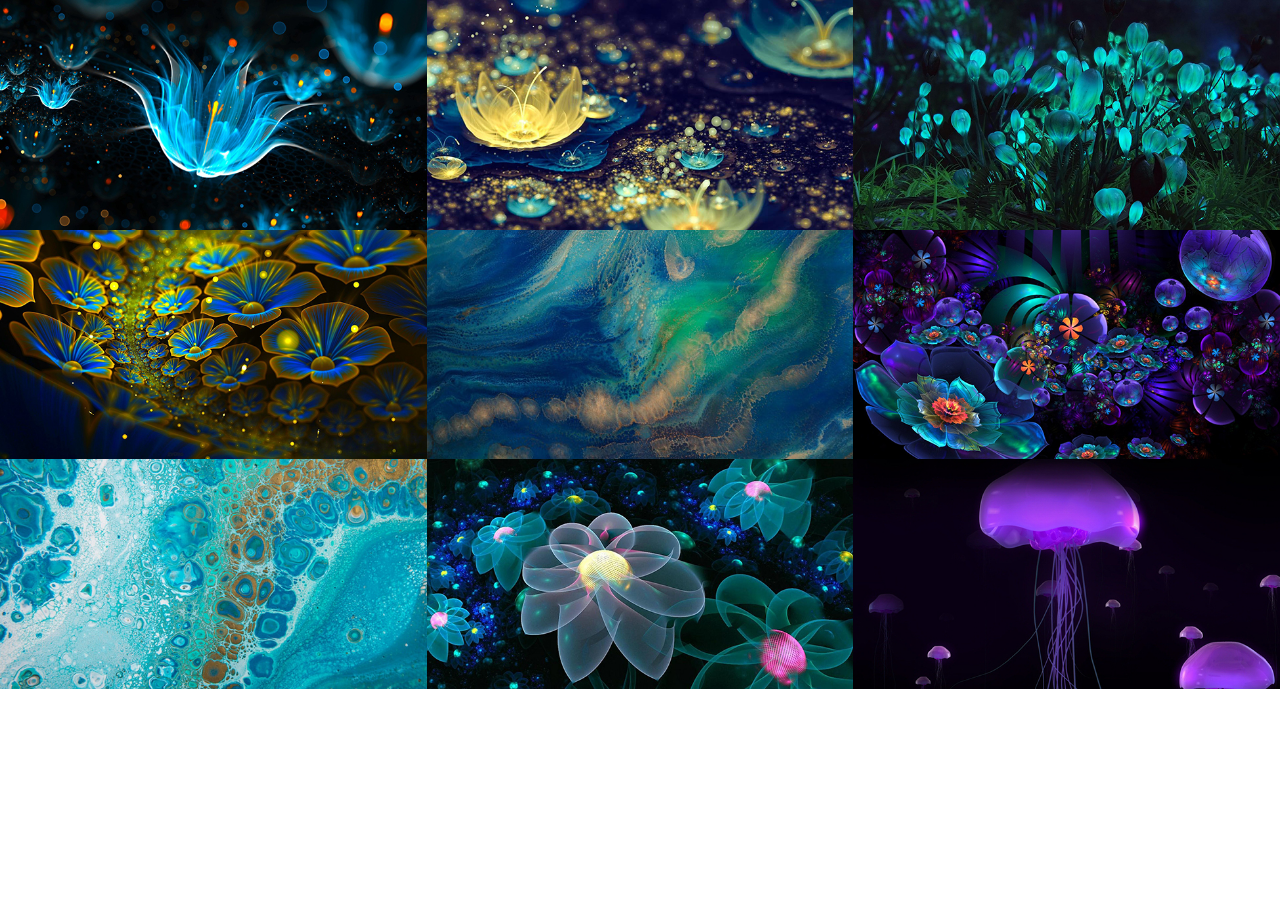
<file: 3d.html>
<!DOCTYPE html>
<html lang="en" dir="ltr">

<head>
  <meta charset="utf-8">
  <meta charset="utf-8">
  <meta http-equiv="X-UA-Compatible" content="IE=edge">
  <meta name="viewport" content="width=device-width, initial-scale=1">
  <meta name="description" content="">
  <meta name="author" content="">

  <title>Layton</title>
  <link rel="icon" href="icon.ico">
  <!-- Theme CSS -->
  <link href="css/gallery.css" rel="stylesheet">

  <!-- Bootstrap Core CSS -->
  <link href="vendor/bootstrap/css/bootstrap.css" rel="stylesheet">
  <!-- Add icon library -->
  <link rel="stylesheet" href="https://cdnjs.cloudflare.com/ajax/libs/font-awesome/4.7.0/css/font-awesome.min.css">

  <link href="https://fonts.googleapis.com/css?family=Amatic+SC|Merriweather|Raleway" rel="stylesheet">
  <!-- Custom Fonts
    <link href="vendor/font-awesome/css/font-awesome.min.css" rel="stylesheet" type="text/css">
    <link href='https://fonts.googleapis.com/css?family=Open+Sans:300italic,400italic,600italic,700italic,800italic,400,300,600,700,800' rel='stylesheet' type='text/css'>
    <link href='https://fonts.googleapis.com/css?family=Merriweather:400,300,300italic,400italic,700,700italic,900,900italic' rel='stylesheet' type='text/css'>-->

  <!-- Plugin CSS -->
  <link href="vendor/magnific-popup/magnific-popup.css" rel="stylesheet">

  <!-- Theme CSS -->

  <title>3D</title>
</head>

<body>


</html>
<section class="no-padding" id="portfolio">
  <div class="container-fluid">
    <div class="row no-gutter popup-gallery">
      <div class="col-lg-4 col-sm-6">
        <a href="img/portfolio/fullsize/1.jpg" class="portfolio-box">
          <img src="img/portfolio/thumbnails/1.jpg" class="img-responsive" alt="">
          <div class="portfolio-box-caption">
            <div class="portfolio-box-caption-content">
              <div class="project-category text-faded">
              </div>
              <div class="project-name">
              </div>
            </div>
          </div>
        </a>
      </div>
      <div class="col-lg-4 col-sm-6">
        <a href="img/portfolio/fullsize/2.jpg" class="portfolio-box">
          <img src="img/portfolio/thumbnails/2.jpg" class="img-responsive" alt="">
          <div class="portfolio-box-caption">
            <div class="portfolio-box-caption-content">
              <div class="project-category text-faded">
              </div>
              <div class="project-name">
              </div>
            </div>
          </div>
        </a>
      </div>
      <div class="col-lg-4 col-sm-6">
        <a href="img/portfolio/fullsize/3.jpg" class="portfolio-box">
          <img src="img/portfolio/thumbnails/3.jpg" class="img-responsive" alt="">
          <div class="portfolio-box-caption">
            <div class="portfolio-box-caption-content">
              <div class="project-category text-faded">
              </div>
              <div class="project-name">
              </div>
            </div>
          </div>
        </a>
      </div>
      <div class="col-lg-4 col-sm-6">
        <a href="img/portfolio/fullsize/4.jpg" class="portfolio-box">
          <img src="img/portfolio/thumbnails/4.jpg" class="img-responsive" alt="">
          <div class="portfolio-box-caption">
            <div class="portfolio-box-caption-content">
              <div class="project-category text-faded">
              </div>
              <div class="project-name">
              </div>
            </div>
          </div>
        </a>
      </div>
      <div class="col-lg-4 col-sm-6">
        <a href="img/portfolio/fullsize/5.jpg" class="portfolio-box">
          <img src="img/portfolio/thumbnails/5.jpg" class="img-responsive" alt="">
          <div class="portfolio-box-caption">
            <div class="portfolio-box-caption-content">
              <div class="project-category text-faded">
              </div>
              <div class="project-name">
              </div>
            </div>
          </div>
        </a>
      </div>
      <div class="col-lg-4 col-sm-6">
        <a href="img/portfolio/fullsize/6.jpg" class="portfolio-box">
          <img src="img/portfolio/thumbnails/6.jpg" class="img-responsive" alt="">
          <div class="portfolio-box-caption">
            <div class="portfolio-box-caption-content">
              <div class="project-category text-faded">
              </div>
              <div class="project-name">
              </div>
            </div>
          </div>
        </a>
      </div>

      <div class="col-lg-4 col-sm-6">
        <a href="img/portfolio/fullsize/6.jpg" class="portfolio-box">
          <img src="img/portfolio/thumbnails/7.jpg" class="img-responsive" alt="">
          <div class="portfolio-box-caption">
            <div class="portfolio-box-caption-content">
              <div class="project-category text-faded">
              </div>
              <div class="project-name">
              </div>
            </div>
          </div>
        </a>
      </div>
      <div class="col-lg-4 col-sm-6">
        <a href="img/portfolio/fullsize/6.jpg" class="portfolio-box">
          <img src="img/portfolio/thumbnails/8.jpg" class="img-responsive" alt="">
          <div class="portfolio-box-caption">
            <div class="portfolio-box-caption-content">
              <div class="project-category text-faded">
              </div>
              <div class="project-name">
              </div>
            </div>
          </div>
        </a>
      </div>
      <div class="col-lg-4 col-sm-6">
        <a href="img/portfolio/fullsize/6.jpg" class="portfolio-box">
          <img src="img/portfolio/thumbnails/9.jpg" class="img-responsive" alt="">
          <div class="portfolio-box-caption">
            <div class="portfolio-box-caption-content">
              <div class="project-category text-faded">
              </div>
              <div class="project-name">
              </div>
            </div>
          </div>
        </a>
      </div>
    </div>
  </div>
</section>

</body>
</file>
<file: css/gallery.css>
/*!
 * Start Bootstrap - Creative v3.3.7+1 (http://startbootstrap.com/template-overviews/creative)
 * Copyright 2013-2016 Start Bootstrap
 * Licensed under MIT (https://github.com/BlackrockDigital/startbootstrap/blob/gh-pages/LICENSE)
 */
html,
body {
  height: 100%;
  width: 100%;
}
body {
  font-family: 'Merriweather', 'Helvetica Neue', Arial, sans-serif;
}
hr {
  border-color: #F05F40;
  border-width: 3px;
  max-width: 50px;
}
hr.light {
  border-color: white;
}
a {
  -webkit-transition: all 0.35s;
  -moz-transition: all 0.35s;
  transition: all 0.35s;
  color: #F05F40;
}
a:hover,
a:focus {
  color: #eb3812;
}
h1,
h2,
h3,
h4,
h5,
h6 {
  font-family: 'Open Sans', 'Helvetica Neue', Arial, sans-serif;
}
p {
  font-size: 16px;
  line-height: 1.5;
  margin-bottom: 20px;
}
.bg-primary {
  background-color: #F05F40;
}
.bg-dark {
  background-color: #222222;
  color: white;
}
.text-faded {
  color: rgba(255, 255, 255, 0.7);
}
section {
  padding: 100px 0;
}
aside {
  padding: 50px 0;
}
.no-padding {
  padding: 0;
}
.navbar-default {
  background-color: white;
  border-color: rgba(34, 34, 34, 0.05);
  font-family: 'Open Sans', 'Helvetica Neue', Arial, sans-serif;
  -webkit-transition: all 0.35s;
  -moz-transition: all 0.35s;
  transition: all 0.35s;
}
.navbar-default .navbar-header .navbar-brand {
  color: #F05F40;
  font-family: 'Open Sans', 'Helvetica Neue', Arial, sans-serif;
  font-weight: 700;
  text-transform: uppercase;
}
.navbar-default .navbar-header .navbar-brand:hover,
.navbar-default .navbar-header .navbar-brand:focus {
  color: #eb3812;
}
.navbar-default .navbar-header .navbar-toggle {
  font-weight: 700;
  font-size: 12px;
  color: #222222;
  text-transform: uppercase;
}
.navbar-default .nav > li > a,
.navbar-default .nav > li > a:focus {
  text-transform: uppercase;
  font-weight: 700;
  font-size: 13px;
  color: #222222;
}
.navbar-default .nav > li > a:hover,
.navbar-default .nav > li > a:focus:hover {
  color: #F05F40;
}
.navbar-default .nav > li.active > a,
.navbar-default .nav > li.active > a:focus {
  color: #F05F40 !important;
  background-color: transparent;
}
.navbar-default .nav > li.active > a:hover,
.navbar-default .nav > li.active > a:focus:hover {
  background-color: transparent;
}
@media (min-width: 768px) {
  .navbar-default {
    background-color: transparent;
    border-color: rgba(255, 255, 255, 0.3);
  }
  .navbar-default .navbar-header .navbar-brand {
    color: rgba(255, 255, 255, 0.7);
  }
  .navbar-default .navbar-header .navbar-brand:hover,
  .navbar-default .navbar-header .navbar-brand:focus {
    color: white;
  }
  .navbar-default .nav > li > a,
  .navbar-default .nav > li > a:focus {
    color: rgba(255, 255, 255, 0.7);
  }
  .navbar-default .nav > li > a:hover,
  .navbar-default .nav > li > a:focus:hover {
    color: white;
  }
  .navbar-default.affix {
    background-color: white;
    border-color: rgba(34, 34, 34, 0.05);
  }
  .navbar-default.affix .navbar-header .navbar-brand {
    color: #F05F40;
    font-size: 14px;
  }
  .navbar-default.affix .navbar-header .navbar-brand:hover,
  .navbar-default.affix .navbar-header .navbar-brand:focus {
    color: #eb3812;
  }
  .navbar-default.affix .nav > li > a,
  .navbar-default.affix .nav > li > a:focus {
    color: #222222;
  }
  .navbar-default.affix .nav > li > a:hover,
  .navbar-default.affix .nav > li > a:focus:hover {
    color: #F05F40;
  }
}
header {
  position: relative;
  width: 100%;
  min-height: auto;
  -webkit-background-size: cover;
  -moz-background-size: cover;
  background-size: cover;
  -o-background-size: cover;
  background-position: center;
  background-image: url('../img/header.jpg');
  text-align: center;
  color: white;
}
header .header-content {
  position: relative;
  text-align: center;
  padding: 100px 15px 100px;
  width: 100%;
}
header .header-content .header-content-inner h1 {
  font-weight: 700;
  text-transform: uppercase;
  margin-top: 0;
  margin-bottom: 0;
  font-size: 30px;
}
header .header-content .header-content-inner hr {
  margin: 30px auto;
}
header .header-content .header-content-inner p {
  font-weight: 300;
  color: rgba(255, 255, 255, 0.7);
  font-size: 16px;
  margin-bottom: 50px;
}
@media (min-width: 768px) {
  header {
    min-height: 100%;
  }
  header .header-content {
    position: absolute;
    top: 50%;
    -webkit-transform: translateY(-50%);
    -ms-transform: translateY(-50%);
    transform: translateY(-50%);
    padding: 0 50px;
  }
  header .header-content .header-content-inner {
    max-width: 1000px;
    margin-left: auto;
    margin-right: auto;
  }
  header .header-content .header-content-inner h1 {
    font-size: 50px;
  }
  header .header-content .header-content-inner p {
    font-size: 18px;
    max-width: 80%;
    margin-left: auto;
    margin-right: auto;
  }
}
.section-heading {
  margin-top: 0;
}
.service-box {
  max-width: 400px;
  margin: 50px auto 0;
}
@media (min-width: 992px) {
  .service-box {
    margin: 20px auto 0;
  }
}
.service-box p {
  margin-bottom: 0;
}
.portfolio-box {
  position: relative;
  display: block;
  max-width: 650px;
  margin: 0 auto;
}
.portfolio-box .portfolio-box-caption {
  color: white;
  opacity: 0;
  display: block;
  background: rgba(240, 95, 64, 0.9);
  position: absolute;
  bottom: 0;
  text-align: center;
  width: 100%;
  height: 100%;
  -webkit-transition: all 0.35s;
  -moz-transition: all 0.35s;
  transition: all 0.35s;
}
.portfolio-box .portfolio-box-caption .portfolio-box-caption-content {
  width: 100%;
  text-align: center;
  position: absolute;
  top: 50%;
  transform: translateY(-50%);
}
.portfolio-box .portfolio-box-caption .portfolio-box-caption-content .project-category,
.portfolio-box .portfolio-box-caption .portfolio-box-caption-content .project-name {
  font-family: 'Open Sans', 'Helvetica Neue', Arial, sans-serif;
  padding: 0 15px;
}
.portfolio-box .portfolio-box-caption .portfolio-box-caption-content .project-category {
  text-transform: uppercase;
  font-weight: 600;
  font-size: 14px;
}
.portfolio-box .portfolio-box-caption .portfolio-box-caption-content .project-name {
  font-size: 18px;
}
.portfolio-box:hover .portfolio-box-caption {
  opacity: 1;
}
.portfolio-box:focus {
  outline: none;
}
@media (min-width: 768px) {
  .portfolio-box .portfolio-box-caption .portfolio-box-caption-content .project-category {
    font-size: 16px;
  }
  .portfolio-box .portfolio-box-caption .portfolio-box-caption-content .project-name {
    font-size: 22px;
  }
}
.call-to-action h2 {
  margin: 0 auto 20px;
}
.text-primary {
  color: #F05F40;
}
.no-gutter > [class*='col-'] {
  padding-right: 0;
  padding-left: 0;
}
.btn-default {
  color: #222222;
  background-color: white;
  border-color: white;
  -webkit-transition: all 0.35s;
  -moz-transition: all 0.35s;
  transition: all 0.35s;
}
.btn-default:hover,
.btn-default:focus,
.btn-default.focus,
.btn-default:active,
.btn-default.active,
.open > .dropdown-toggle.btn-default {
  color: #222222;
  background-color: #f2f2f2;
  border-color: #ededed;
}
.btn-default:active,
.btn-default.active,
.open > .dropdown-toggle.btn-default {
  background-image: none;
}
.btn-default.disabled,
.btn-default[disabled],
fieldset[disabled] .btn-default,
.btn-default.disabled:hover,
.btn-default[disabled]:hover,
fieldset[disabled] .btn-default:hover,
.btn-default.disabled:focus,
.btn-default[disabled]:focus,
fieldset[disabled] .btn-default:focus,
.btn-default.disabled.focus,
.btn-default[disabled].focus,
fieldset[disabled] .btn-default.focus,
.btn-default.disabled:active,
.btn-default[disabled]:active,
fieldset[disabled] .btn-default:active,
.btn-default.disabled.active,
.btn-default[disabled].active,
fieldset[disabled] .btn-default.active {
  background-color: white;
  border-color: white;
}
.btn-default .badge {
  color: white;
  background-color: #222222;
}
.btn-primary {
  color: white;
  background-color: #F05F40;
  border-color: #F05F40;
  -webkit-transition: all 0.35s;
  -moz-transition: all 0.35s;
  transition: all 0.35s;
}
.btn-primary:hover,
.btn-primary:focus,
.btn-primary.focus,
.btn-primary:active,
.btn-primary.active,
.open > .dropdown-toggle.btn-primary {
  color: white;
  background-color: #ee4b28;
  border-color: #ed431f;
}
.btn-primary:active,
.btn-primary.active,
.open > .dropdown-toggle.btn-primary {
  background-image: none;
}
.btn-primary.disabled,
.btn-primary[disabled],
fieldset[disabled] .btn-primary,
.btn-primary.disabled:hover,
.btn-primary[disabled]:hover,
fieldset[disabled] .btn-primary:hover,
.btn-primary.disabled:focus,
.btn-primary[disabled]:focus,
fieldset[disabled] .btn-primary:focus,
.btn-primary.disabled.focus,
.btn-primary[disabled].focus,
fieldset[disabled] .btn-primary.focus,
.btn-primary.disabled:active,
.btn-primary[disabled]:active,
fieldset[disabled] .btn-primary:active,
.btn-primary.disabled.active,
.btn-primary[disabled].active,
fieldset[disabled] .btn-primary.active {
  background-color: #F05F40;
  border-color: #F05F40;
}
.btn-primary .badge {
  color: #F05F40;
  background-color: white;
}
.btn {
  font-family: 'Open Sans', 'Helvetica Neue', Arial, sans-serif;
  border: none;
  border-radius: 300px;
  font-weight: 700;
  text-transform: uppercase;
}
.btn-xl {
  padding: 15px 30px;
}
::-moz-selection {
  color: white;
  text-shadow: none;
  background: #222222;
}
::selection {
  color: white;
  text-shadow: none;
  background: #222222;
}
img::selection {
  color: white;
  background: transparent;
}
img::-moz-selection {
  color: white;
  background: transparent;
}
body {
  webkit-tap-highlight-color: #222222;
}
</file>
